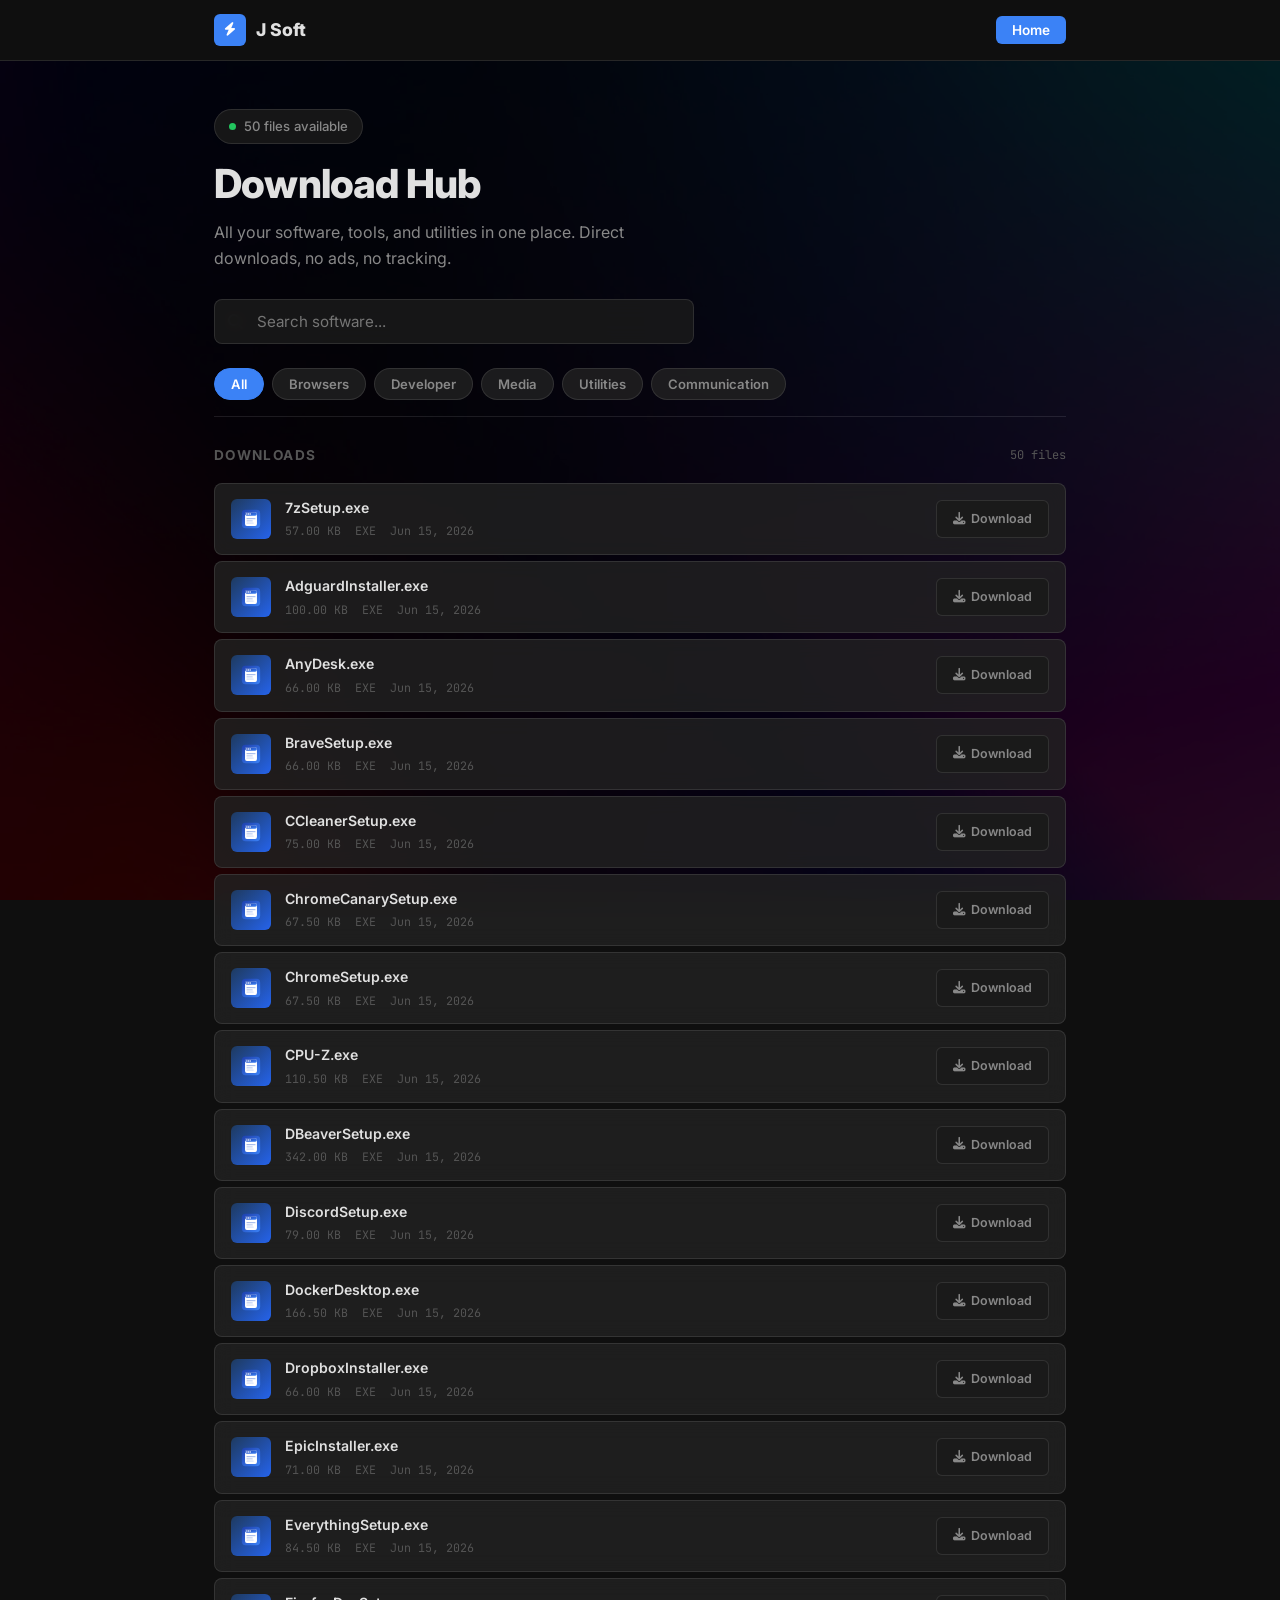
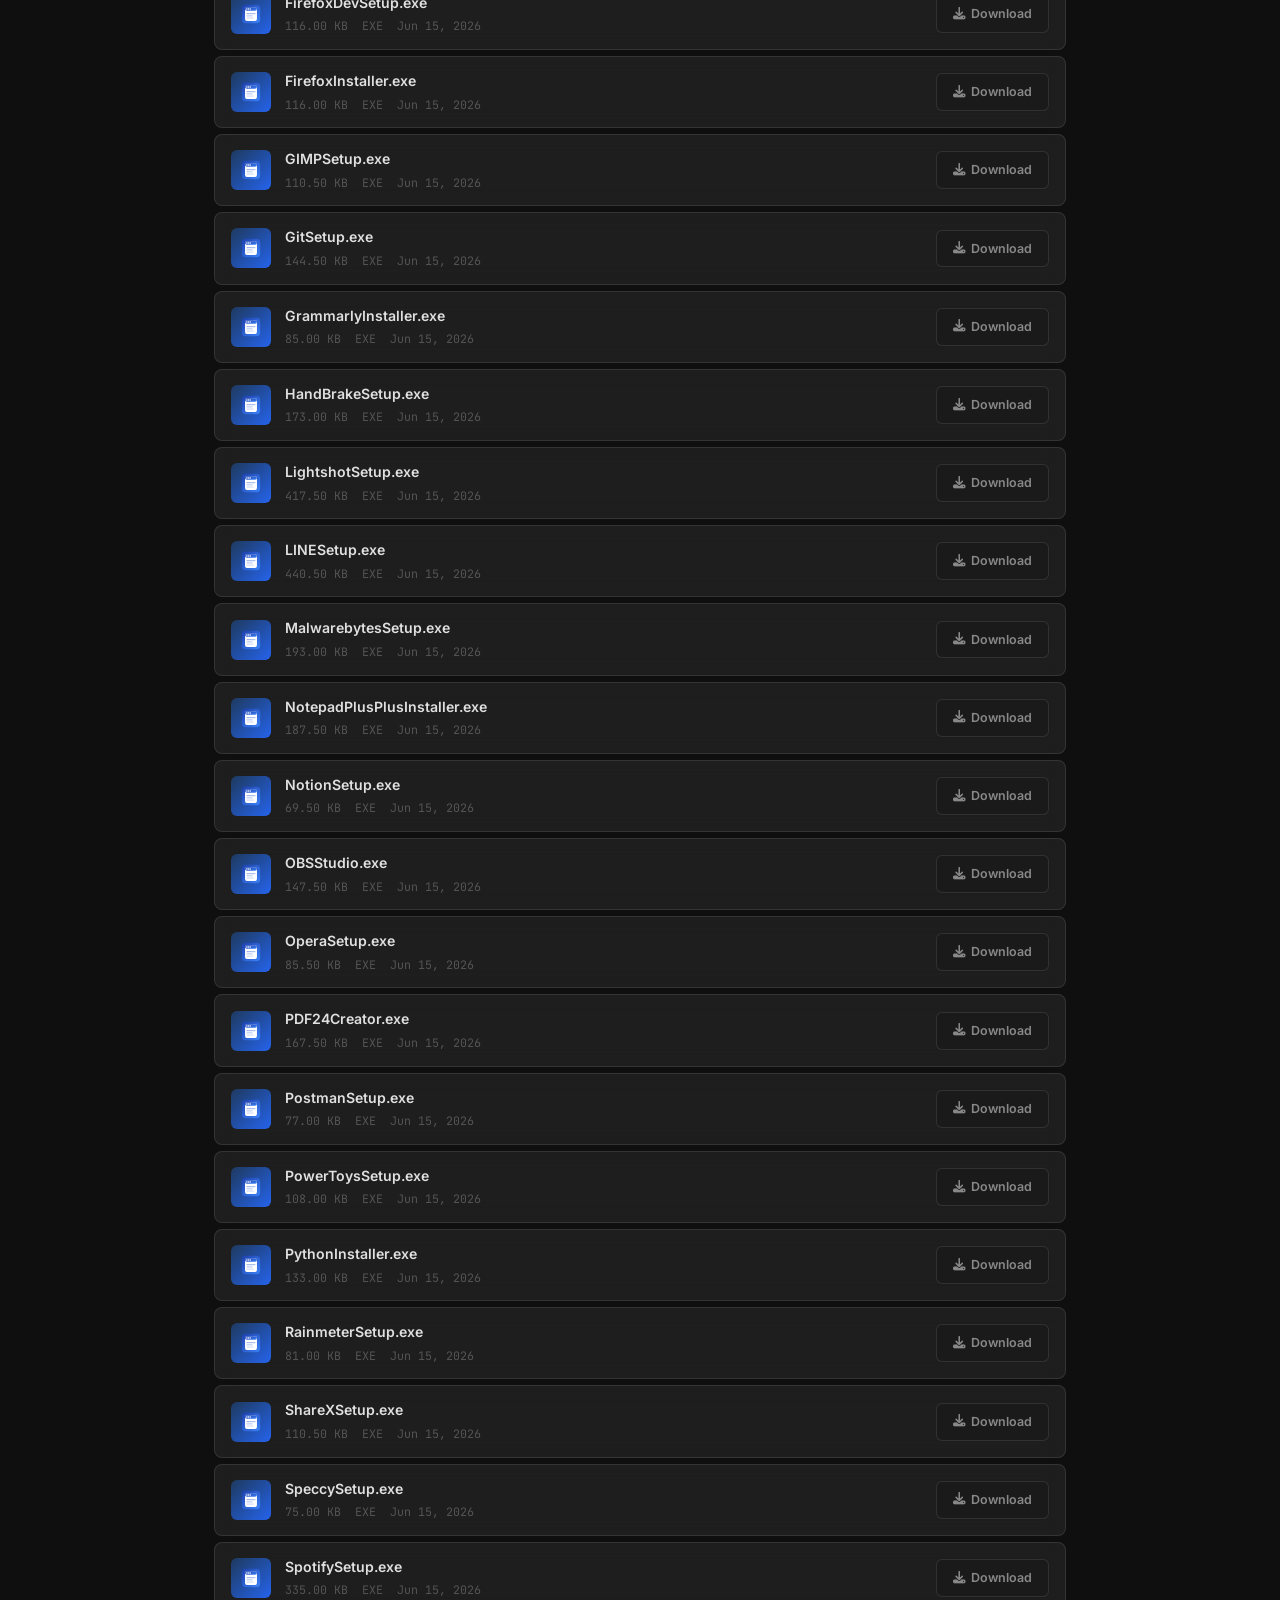
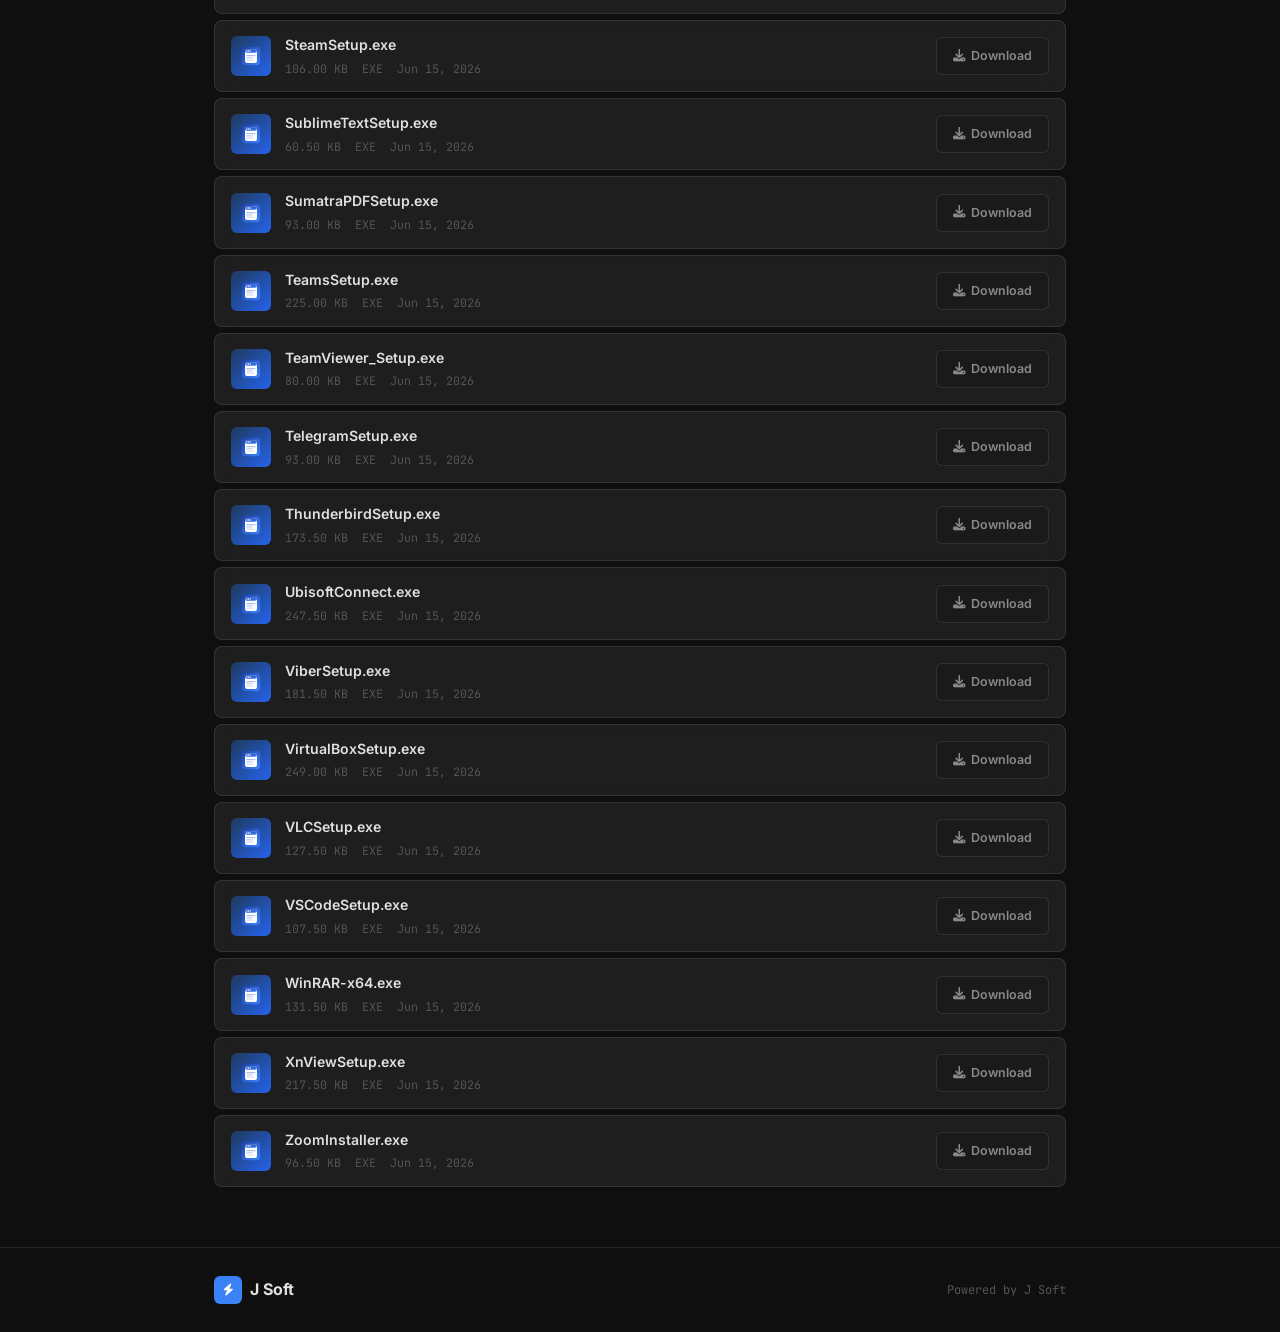
<file: secretdownload/index.html>
<!DOCTYPE html>
<html lang="id">
<head>
    <meta charset="UTF-8">
    <meta name="viewport" content="width=device-width, initial-scale=1.0">
    <title>Downloads | J Soft</title>
    <link rel="icon" type="image/svg+xml" href="data:image/svg+xml,%3Csvg xmlns='http://www.w3.org/2000/svg' viewBox='0 0 100 100'%3E%3Crect width='100' height='100' rx='20' fill='%233b82f6'/%3E%3Cpath d='M30 50 L45 65 L70 35' stroke='white' stroke-width='8' fill='none' stroke-linecap='round' stroke-linejoin='round'/%3E%3C/svg%3E">
    <link rel="stylesheet" href="assets/css/style.css">
    <link rel="preconnect" href="https://fonts.googleapis.com">
    <link rel="preconnect" href="https://fonts.gstatic.com" crossorigin>
    <link href="https://fonts.googleapis.com/css2?family=Inter:wght@300;400;500;600;700;800;900&family=JetBrains+Mono:wght@400;500&display=swap" rel="stylesheet">
    <link rel="stylesheet" href="https://cdnjs.cloudflare.com/ajax/libs/font-awesome/6.5.1/css/all.min.css">
</head>
<body>
    <header class="main-header">
        <div class="container">
            <div class="logo">
                <div class="logo-mark">
                    <i class="fas fa-bolt"></i>
                </div>
                <span class="logo-name">J Soft</span>
            </div>
            <nav class="main-nav">
                <a href="/" class="active">Home</a>
            </nav>
        </div>
    </header>

    <main class="main-content">
        <div class="container">
            <section class="hero-section">
                <div class="hero-badge">
                    <span class="status-dot"></span>
                    <span class="badge-text">50 files available</span>
                </div>
                <h1 class="hero-title">Download Hub</h1>
                <p class="hero-desc">All your software, tools, and utilities in one place. Direct downloads, no ads, no tracking.</p>

                <div class="search-bar">
                    <i class="fas fa-search"></i>
                    <input type="text" id="searchInput" placeholder="Search software..." autocomplete="off">
                </div>
            </section>

            <div class="filter-bar">
                <button class="filter-btn active" data-filter="all">All</button>
                <button class="filter-btn" data-filter="browser">Browsers</button>
                <button class="filter-btn" data-filter="dev">Developer</button>
                <button class="filter-btn" data-filter="media">Media</button>
                <button class="filter-btn" data-filter="utility">Utilities</button>
                <button class="filter-btn" data-filter="chat">Communication</button>
            </div>

            <section class="files-section">
                <div class="section-header">
                    <h2>Downloads</h2>
                    <span class="section-meta" id="fileCount">Loading files...</span>
                </div>

                <div class="files-list" id="filesContainer">
                    <div class="loading-row">
                        <div class="loading-icon"></div>
                        <div class="loading-body">
                            <div class="loading-line"></div>
                            <div class="loading-line short"></div>
                        </div>
                        <div class="loading-action"></div>
                    </div>
                    <div class="loading-row">
                        <div class="loading-icon"></div>
                        <div class="loading-body">
                            <div class="loading-line"></div>
                            <div class="loading-line short"></div>
                        </div>
                        <div class="loading-action"></div>
                    </div>
                    <div class="loading-row">
                        <div class="loading-icon"></div>
                        <div class="loading-body">
                            <div class="loading-line"></div>
                            <div class="loading-line short"></div>
                        </div>
                        <div class="loading-action"></div>
                    </div>
                </div>

                <div class="empty-state" id="emptyState" style="display: none;">
                    <div class="empty-icon">
                        <i class="fas fa-folder-open"></i>
                    </div>
                    <h3>No files found</h3>
                    <p>Try a different search term or filter.</p>
                </div>
            </section>
        </div>
    </main>

    <footer class="main-footer">
        <div class="container">
            <div class="footer-inner">
                <div class="footer-brand">
                    <div class="logo-mark"><i class="fas fa-bolt"></i></div>
                    <span>J Soft</span>
                </div>
                <p class="footer-tag">Powered by J Soft</p>
            </div>
        </div>
    </footer>

    <script src="files.js"></script>
    <script src="assets/js/script.js"></script>
</body>
</html>
</file>
<file: secretdownload/assets/css/style.css>
/* ==========================================
   J SOFT DOWNLOADS - FLAT DESIGN
   No animations, no effects, just clean
   ========================================== */

:root {
    --bg: #0f0f0f;
    --bg-elevated: rgba(26, 26, 26, 0.85);
    --surface: rgba(34, 34, 34, 0.8);
    --surface-hover: rgba(45, 45, 45, 0.9);
    --border: rgba(255, 255, 255, 0.1);
    --text: #e0e0e0;
    --text-secondary: #888;
    --text-muted: #555;
    --accent: #3b82f6;
    --accent-2: #06b6d4;
    --success: #22c55e;
    --radius: 8px;
    --radius-sm: 6px;
}

* { margin: 0; padding: 0; box-sizing: border-box; }

html { scroll-behavior: smooth; }

body {
    font-family: 'Inter', -apple-system, BlinkMacSystemFont, sans-serif;
    background: var(--bg) url('../images/bg-dark-geometric.jpg') no-repeat center center fixed;
    background-size: cover;
    color: var(--text);
    min-height: 100vh;
    line-height: 1.6;
    -webkit-font-smoothing: antialiased;
}

body::before {
    content: '';
    position: fixed;
    top: 0; left: 0; right: 0; bottom: 0;
    background: rgba(0, 0, 0, 0.85);
    z-index: 0;
    pointer-events: none;
}

.container {
    max-width: 900px;
    margin: 0 auto;
    padding: 0 24px;
    position: relative;
    z-index: 1;
}

.main-content {
    position: relative;
    z-index: 1;
}

/* ==========================================
   HEADER
   ========================================== */

.main-header {
    background: var(--bg);
    border-bottom: 1px solid var(--border);
    position: sticky;
    top: 0;
    z-index: 100;
}

.main-header .container {
    display: flex;
    align-items: center;
    justify-content: space-between;
    height: 60px;
}

.logo {
    display: flex;
    align-items: center;
    gap: 10px;
}

.logo-mark {
    width: 32px;
    height: 32px;
    border-radius: var(--radius-sm);
    background: var(--accent);
    display: flex;
    align-items: center;
    justify-content: center;
    font-size: 0.85rem;
    color: #fff;
}

.logo-name {
    font-size: 1.1rem;
    font-weight: 800;
    color: var(--text);
}

.main-nav a {
    color: var(--text-secondary);
    text-decoration: none;
    padding: 6px 16px;
    border-radius: var(--radius-sm);
    font-weight: 600;
    font-size: 0.85rem;
}

.main-nav a.active {
    color: #fff;
    background: var(--accent);
}

/* ==========================================
   HERO SECTION
   ========================================== */

.hero-section {
    padding: 48px 0 24px;
}

.hero-badge {
    display: inline-flex;
    align-items: center;
    gap: 8px;
    font-size: 0.82rem;
    color: var(--text-secondary);
    font-weight: 500;
    margin-bottom: 16px;
    padding: 6px 14px;
    background: var(--bg-elevated);
    border: 1px solid var(--border);
    border-radius: 100px;
    backdrop-filter: blur(10px);
    -webkit-backdrop-filter: blur(10px);
}

.status-dot {
    width: 7px;
    height: 7px;
    border-radius: 50%;
    background: var(--success);
}

.hero-title {
    font-size: 2.5rem;
    font-weight: 800;
    letter-spacing: -0.02em;
    line-height: 1.2;
    margin-bottom: 12px;
    color: var(--text);
}

.hero-desc {
    font-size: 1rem;
    color: var(--text-secondary);
    max-width: 480px;
    margin-bottom: 28px;
}

/* ==========================================
   SEARCH BAR
   ========================================== */

.search-bar {
    position: relative;
    max-width: 480px;
}

.search-bar i {
    position: absolute;
    left: 14px;
    top: 50%;
    transform: translateY(-50%);
    color: var(--text-muted);
    font-size: 0.9rem;
}

.search-bar input {
    width: 100%;
    padding: 12px 16px 12px 42px;
    font-size: 0.95rem;
    font-family: inherit;
    color: var(--text);
    background: var(--bg-elevated);
    border: 1px solid var(--border);
    border-radius: var(--radius);
    outline: none;
    backdrop-filter: blur(12px);
    -webkit-backdrop-filter: blur(12px);
}

.search-bar input:focus {
    border-color: var(--accent);
    background: rgba(26, 26, 26, 0.95);
}

/* ==========================================
   FILTER BAR
   ========================================== */

.filter-bar {
    display: flex;
    gap: 8px;
    margin-bottom: 28px;
    flex-wrap: wrap;
    padding-bottom: 16px;
    border-bottom: 1px solid var(--border);
}

.filter-btn {
    padding: 7px 16px;
    background: var(--surface);
    border: 1px solid var(--border);
    border-radius: 100px;
    color: var(--text-secondary);
    font-family: inherit;
    font-size: 0.82rem;
    font-weight: 600;
    cursor: pointer;
}

.filter-btn.active {
    background: var(--accent);
    border-color: var(--accent);
    color: #fff;
}

/* ==========================================
   FILES SECTION
   ========================================== */

.files-section {
    padding: 0 0 60px;
}

.section-header {
    display: flex;
    align-items: center;
    justify-content: space-between;
    margin-bottom: 16px;
}

.section-header h2 {
    font-size: 0.85rem;
    font-weight: 700;
    color: var(--text-muted);
    text-transform: uppercase;
    letter-spacing: 0.1em;
}

.section-meta {
    font-size: 0.75rem;
    color: var(--text-muted);
    font-family: 'JetBrains Mono', monospace;
}

/* ==========================================
   FILES LIST
   ========================================== */

.files-list {
    display: flex;
    flex-direction: column;
    gap: 6px;
}

/* ==========================================
   FILE ROW
   ========================================== */

.file-row {
    display: flex;
    align-items: center;
    gap: 14px;
    padding: 13px 16px;
    background: var(--surface);
    border: 1px solid var(--border);
    border-radius: var(--radius);
    backdrop-filter: blur(10px);
    -webkit-backdrop-filter: blur(10px);
}

.file-icon {
    width: 40px;
    height: 40px;
    min-width: 40px;
    border-radius: var(--radius-sm);
    display: flex;
    align-items: center;
    justify-content: center;
    font-size: 1.2rem;
    background: var(--bg-elevated);
    border: 1px solid var(--border);
}

.file-icon svg {
    width: 22px;
    height: 22px;
}

.file-icon.exe {
    background: linear-gradient(135deg, #1e3a5f, #2563eb);
    border: none;
}

.file-icon.zip { color: #eab308; }
.file-icon.pdf { color: #ef4444; }
.file-icon.img { color: #22c55e; }
.file-icon.doc { color: #6366f1; }
.file-icon.video { color: #ec4899; }
.file-icon.audio { color: #a855f7; }
.file-icon.default { color: var(--text-secondary); }

.file-body {
    flex: 1;
    min-width: 0;
}

.file-name {
    font-weight: 600;
    font-size: 0.88rem;
    color: var(--text);
    white-space: nowrap;
    overflow: hidden;
    text-overflow: ellipsis;
    margin-bottom: 3px;
}

.file-meta {
    display: flex;
    align-items: center;
    gap: 14px;
    font-size: 0.73rem;
    color: var(--text-muted);
}

.file-meta span {
    display: flex;
    align-items: center;
    gap: 4px;
    font-family: 'JetBrains Mono', monospace;
}

.file-actions {
    flex-shrink: 0;
}

.download-btn {
    display: flex;
    align-items: center;
    gap: 6px;
    padding: 8px 16px;
    background: var(--bg-elevated);
    color: var(--text-secondary);
    border: 1px solid var(--border);
    border-radius: var(--radius-sm);
    font-family: inherit;
    font-size: 0.78rem;
    font-weight: 600;
    cursor: pointer;
    text-decoration: none;
}

.download-btn:hover {
    background: var(--accent);
    border-color: var(--accent);
    color: #fff;
}

/* ==========================================
   LOADING
   ========================================== */

.loading-row {
    display: flex;
    align-items: center;
    gap: 14px;
    padding: 13px 16px;
    background: var(--surface);
    border: 1px solid var(--border);
    border-radius: var(--radius);
    backdrop-filter: blur(10px);
    -webkit-backdrop-filter: blur(10px);
}

.loading-icon {
    width: 40px;
    height: 40px;
    min-width: 40px;
    border-radius: var(--radius-sm);
    background: var(--border);
}

.loading-body {
    flex: 1;
    display: flex;
    flex-direction: column;
    gap: 8px;
}

.loading-line {
    width: 160px;
    height: 14px;
    border-radius: 4px;
    background: var(--border);
}

.loading-line.short {
    width: 100px;
    height: 10px;
}

.loading-action {
    width: 90px;
    height: 34px;
    border-radius: var(--radius-sm);
    background: var(--border);
}

/* ==========================================
   EMPTY STATE
   ========================================== */

.empty-state {
    text-align: center;
    padding: 80px 20px;
    color: var(--text-secondary);
}

.empty-icon {
    width: 64px;
    height: 64px;
    border-radius: var(--radius);
    background: var(--surface);
    border: 1px solid var(--border);
    display: inline-flex;
    align-items: center;
    justify-content: center;
    margin-bottom: 20px;
    font-size: 1.5rem;
    color: var(--text-muted);
}

.empty-state h3 {
    font-size: 1.1rem;
    font-weight: 700;
    margin-bottom: 6px;
    color: var(--text);
}

.empty-state p {
    font-size: 0.85rem;
    color: var(--text-muted);
}

/* ==========================================
   FOOTER
   ========================================== */

.main-footer {
    border-top: 1px solid var(--border);
    padding: 28px 0;
}

.footer-inner {
    display: flex;
    align-items: center;
    justify-content: space-between;
}

.footer-brand {
    display: flex;
    align-items: center;
    gap: 8px;
    font-size: 1rem;
    font-weight: 700;
    color: var(--text);
}

.footer-brand .logo-mark {
    width: 28px;
    height: 28px;
    font-size: 0.75rem;
}

.footer-tag {
    font-size: 0.75rem;
    color: var(--text-muted);
    font-family: 'JetBrains Mono', monospace;
}

/* ==========================================
   SCROLLBAR
   ========================================== */

::-webkit-scrollbar { width: 5px; }
::-webkit-scrollbar-track { background: var(--bg); }
::-webkit-scrollbar-thumb { background: var(--border); border-radius: 3px; }

::selection {
    background: rgba(59, 130, 246, 0.2);
    color: var(--text);
}

/* ==========================================
   RESPONSIVE
   ========================================== */

@media (max-width: 768px) {
    .hero-title { font-size: 2rem; }
    .filter-bar { gap: 6px; }
    .filter-btn { padding: 6px 12px; font-size: 0.78rem; }
    .file-row { padding: 12px 14px; }
    .download-btn { padding: 7px 12px; font-size: 0.75rem; }
    .footer-inner { flex-direction: column; gap: 12px; text-align: center; }
}

@media (max-width: 480px) {
    .hero-title { font-size: 1.7rem; }
    .hero-section { padding: 32px 0 20px; }
    .file-row { flex-wrap: wrap; padding: 12px; }
    .file-actions { width: 100%; margin-top: 10px; }
    .download-btn { width: 100%; justify-content: center; padding: 10px; }
    .file-body { width: calc(100% - 60px); }
}
</file>
